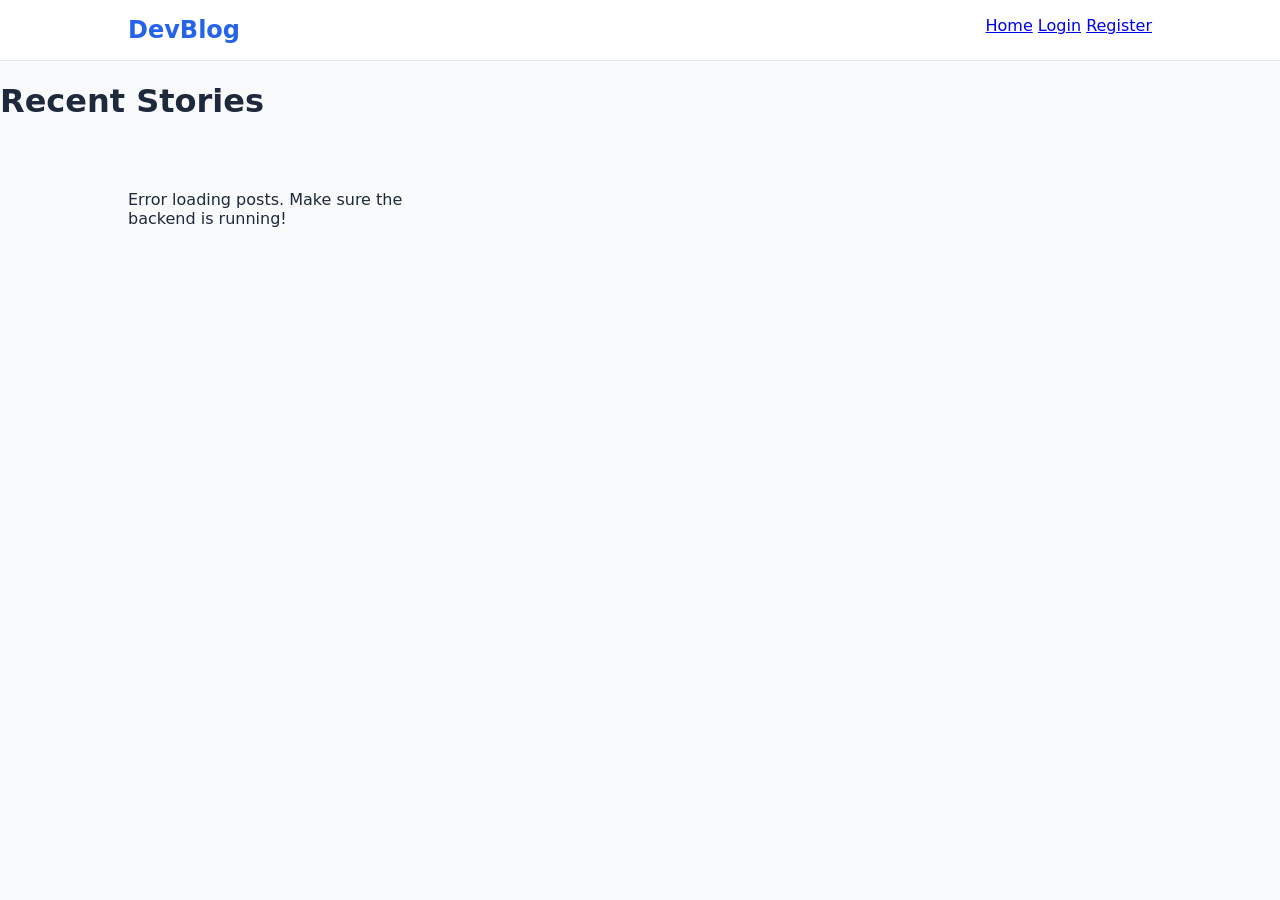
<file: client/index.html>
<!DOCTYPE html>
<html lang="en">
<head>
    <meta charset="UTF-8">
    <title>DevBlog | Home</title>
    <link rel="stylesheet" href="./style.css">
</head>
<body>
    <nav>
        <div class="logo">DevBlog</div>
        <div id="nav-links">
            <a href="./index.html">Home</a>
            </div>
    </nav>
    <main>
        <header><h1>Recent Stories</h1></header>
        <section id="posts-container">
            <p>Loading blogs...</p>
        </section>
    </main>
    <script src="./app.js"></script>
</body>
</html>
</file>
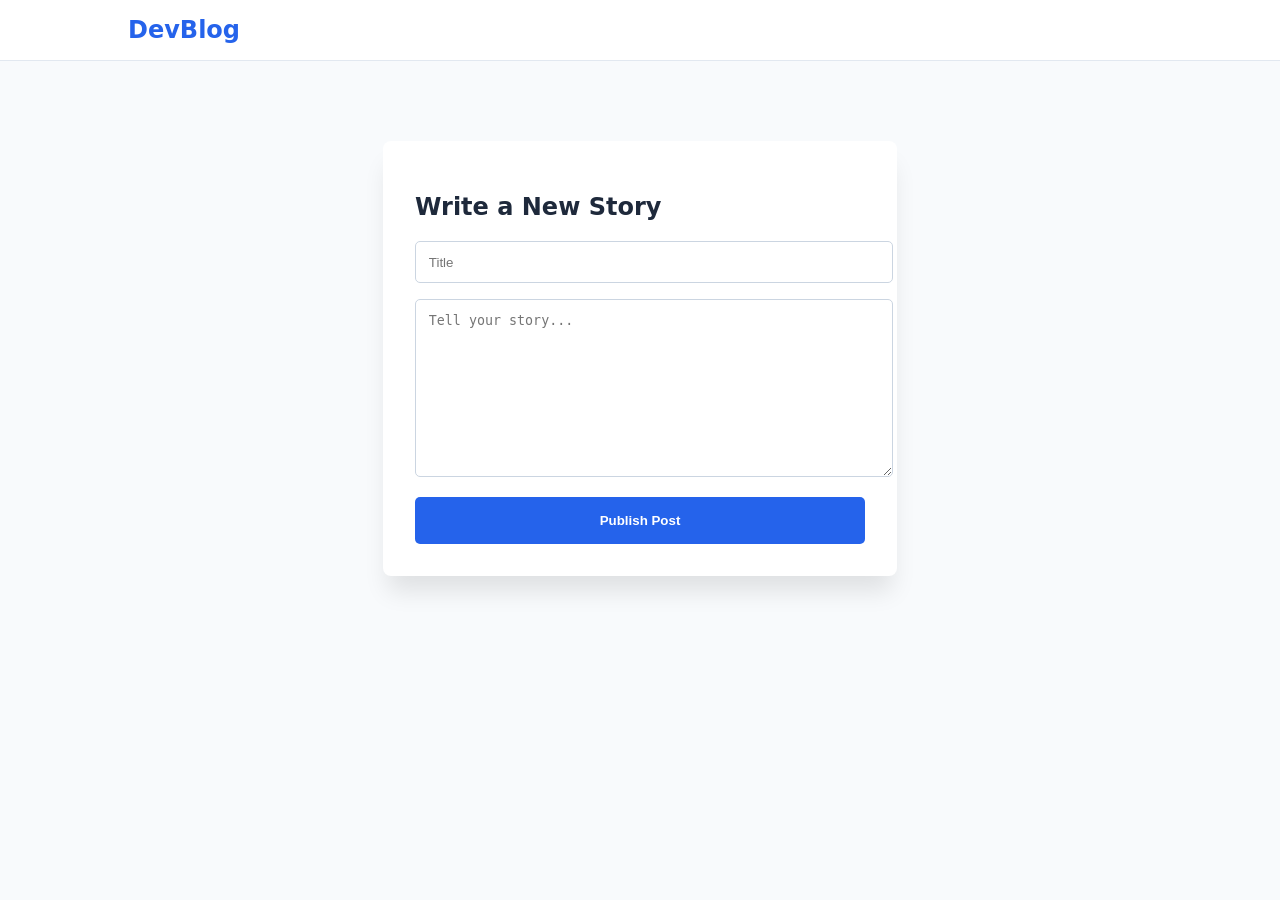
<file: client/create.html>
<!DOCTYPE html>
<html lang="en">
<head>
    <meta charset="UTF-8">
    <title>New Post | DevBlog</title>
    <link rel="stylesheet" href="./style.css">
</head>
<body>
    <nav><div class="logo">DevBlog</div></nav>
    <div class="editor-container">
        <form id="post-form">
            <h2>Write a New Story</h2>
            <input type="text" id="post-title" placeholder="Title" required>
            <textarea id="post-content" placeholder="Tell your story..." rows="10" required></textarea>
            <button type="submit">Publish Post</button>
        </form>
    </div>
    <script src="./app.js"></script>
</body>
</html>
</file>
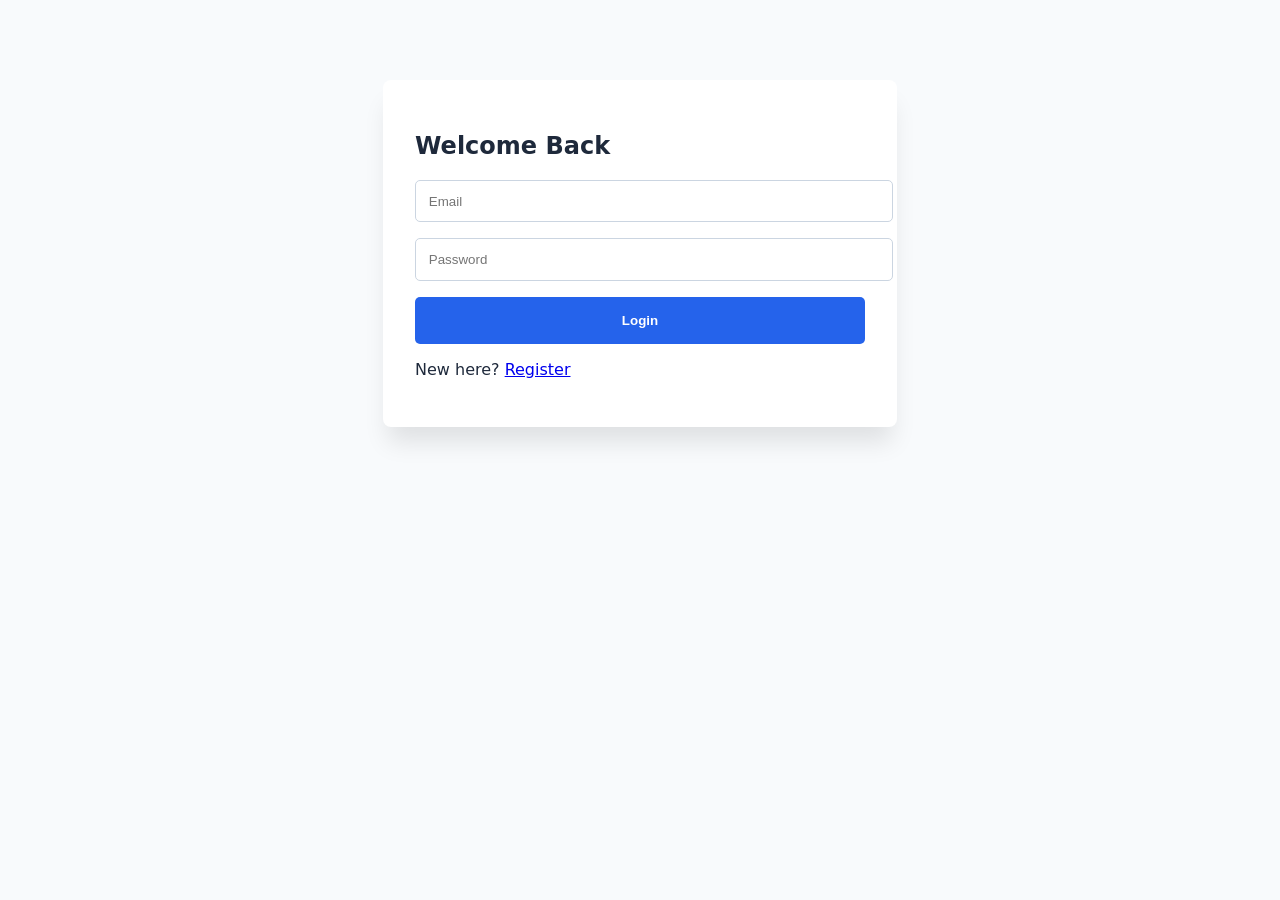
<file: client/login.html>
<!DOCTYPE html>
<html lang="en">
<head>
    <meta charset="UTF-8">
    <title>Login | DevBlog</title>
    <link rel="stylesheet" href="./style.css">
</head>
<body>
    <div class="auth-box">
        <form id="login-form">
            <h2>Welcome Back</h2>
            <input type="email" id="login-email" placeholder="Email" required>
            <input type="password" id="login-pass" placeholder="Password" required>
            <button type="submit">Login</button>
            <p>New here? <a href="./register.html">Register</a></p>
        </form>
    </div>
    <script src="./app.js"></script>
</body>
</html>
</file>
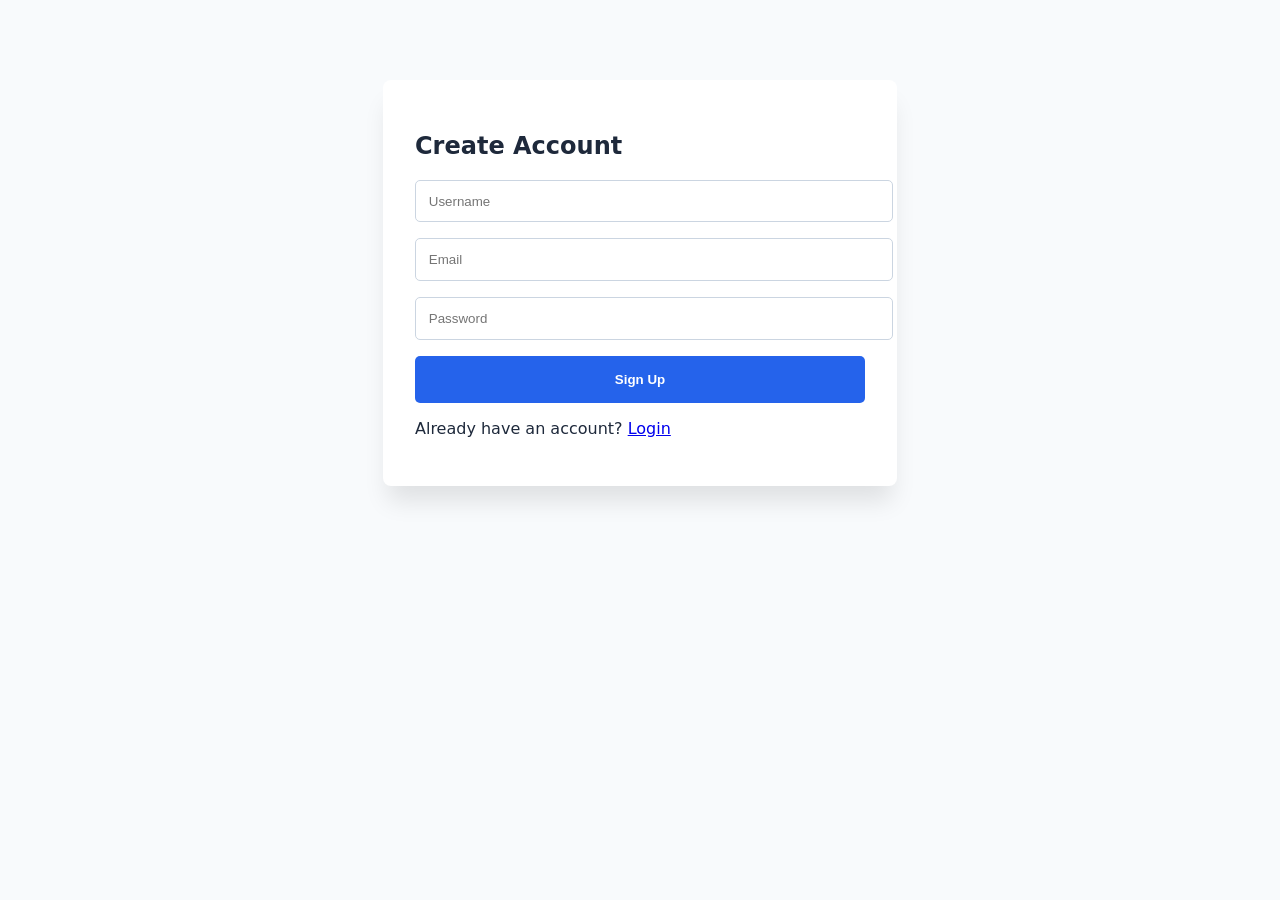
<file: client/register.html>
<!DOCTYPE html>
<html lang="en">
<head>
    <meta charset="UTF-8">
    <title>Register | DevBlog</title>
    <link rel="stylesheet" href="./style.css">
</head>
<body>
    <div class="auth-box">
        <form id="register-form">
            <h2>Create Account</h2>
            <input type="text" id="reg-user" placeholder="Username" required>
            <input type="email" id="reg-email" placeholder="Email" required>
            <input type="password" id="reg-pass" placeholder="Password" required>
            <button type="submit">Sign Up</button>
            <p>Already have an account? <a href="./login.html">Login</a></p>
        </form>
    </div>
    <script src="./app.js"></script>
</body>
</html>
</file>
<file: client/style.css>
:root { --primary: #2563eb; --bg: #f8fafc; --text: #1e293b; }
body { font-family: system-ui; background: var(--bg); color: var(--text); margin: 0; }
nav { background: white; padding: 1rem 10%; display: flex; justify-content: space-between; border-bottom: 1px solid #e2e8f0; }
.logo { font-weight: bold; font-size: 1.5rem; color: var(--primary); }

#posts-container { display: grid; grid-template-columns: repeat(auto-fill, minmax(300px, 1fr)); gap: 2rem; padding: 2rem 10%; }
.card { background: white; padding: 1.5rem; border-radius: 10px; box-shadow: 0 4px 6px -1px rgba(0,0,0,0.1); }

.auth-box, .editor-container { display: flex; justify-content: center; padding-top: 5rem; }
form { background: white; padding: 2rem; border-radius: 8px; width: 100%; max-width: 450px; box-shadow: 0 20px 25px -5px rgba(0,0,0,0.1); }
input, textarea { width: 100%; margin-bottom: 1rem; padding: 0.8rem; border: 1px solid #cbd5e1; border-radius: 5px; }
button { width: 100%; background: var(--primary); color: white; border: none; padding: 1rem; cursor: pointer; border-radius: 5px; font-weight: 600; }
</file>
